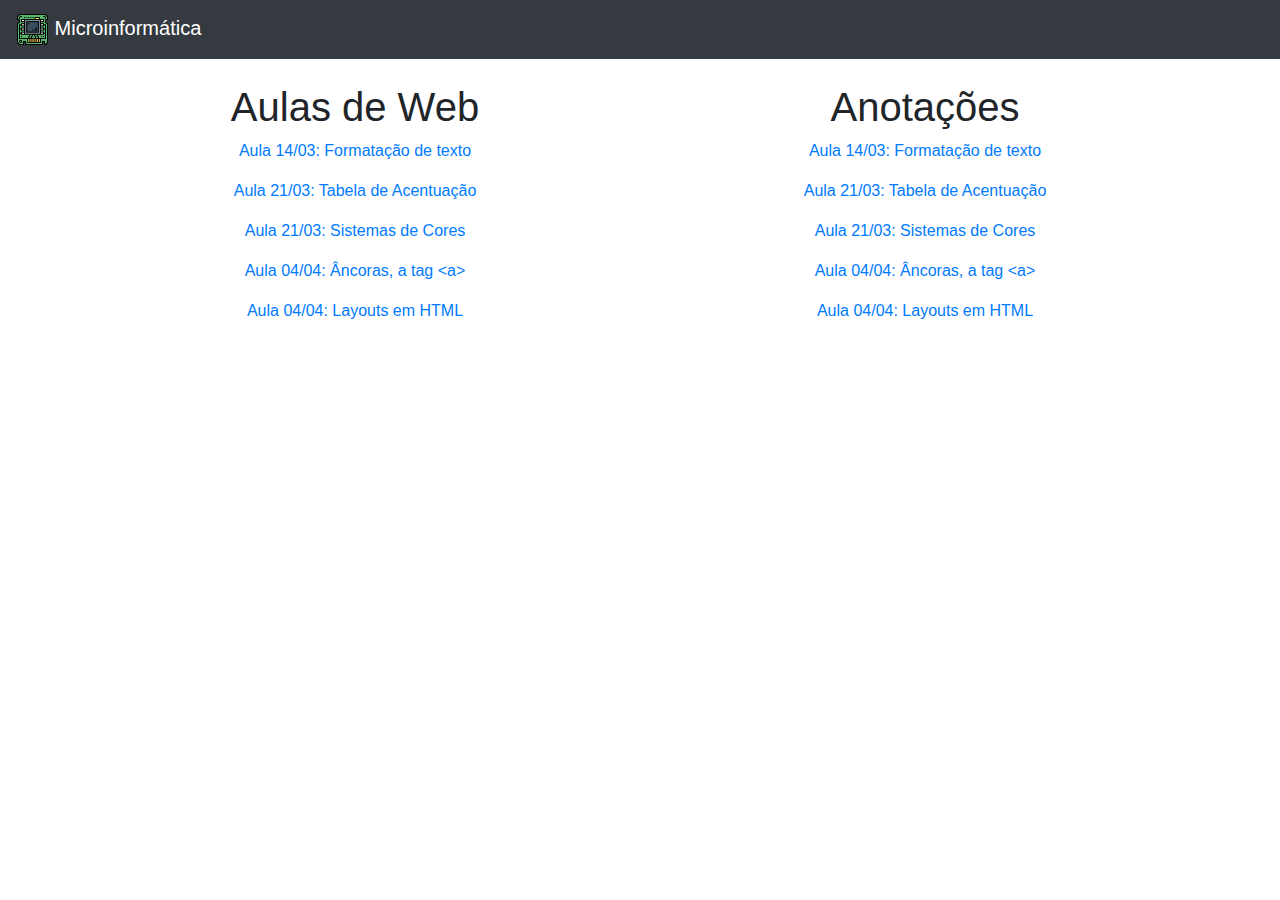
<file: index.html>
<!DOCTYPE html>
<html lang="pt-br">

<head>
    <meta charset="UTF-8">
    <meta name="viewport" content="width=device-width, initial-scale=1.0">
    <title>Central de aulas</title>
    <link rel="stylesheet" href="https://cdn.jsdelivr.net/npm/bootstrap@4.3.1/dist/css/bootstrap.min.css"
        integrity="sha384-ggOyR0iXCbMQv3Xipma34MD+dH/1fQ784/j6cY/iJTQUOhcWr7x9JvoRxT2MZw1T" crossorigin="anonymous">
    <style>
        .container {
            text-align: center;
        }
    </style>
</head>

<body>
    <nav class="navbar navbar-dark bg-dark">
        <a class="navbar-brand" href="">
            <img src="index/img/chipset.png" width="33" height="33" class="d-inline-block align-top" alt="">
            Microinformática
        </a>
    </nav>

    <div class="container">
        <div class="row">
            <div class="col-sm">
                <h1 class="mt-4">Aulas de Web</h1>
                <p><a href="2025-03-14/">Aula 14/03: Formatação de texto</a></p>
                <p><a href="2025-03-21/">Aula 21/03: Tabela de Acentuação</a></p>
                <p><a href="2025-03-28/">Aula 21/03: Sistemas de Cores</a></p>
                <p><a href="2025-04-04/">Aula 04/04: Âncoras, a tag &lt;a&gt;</a></p>
                <p><a href="2025-04-04/">Aula 04/04: Layouts em HTML</a></p>
            </div>
            <div class="col-sm">
                <h1 class="mt-4">Anotações</h1>
                <p><a href="2025-03-14/anotacoes.html">Aula 14/03: Formatação de texto</a></p>
                <p><a href="2025-03-21/anotacoes.html">Aula 21/03: Tabela de Acentuação</a></p>
                <p><a href="2025-03-28/anotacoes.html">Aula 21/03: Sistemas de Cores</a></p>
                <p><a href="">Aula 04/04: Âncoras, a tag &lt;a&gt;</a></p>
                <p><a href="2025-04-04/#layouts">Aula 04/04: Layouts em HTML</a></p>
            </div>
        </div>

    </div>




</body>

</html>
</file>
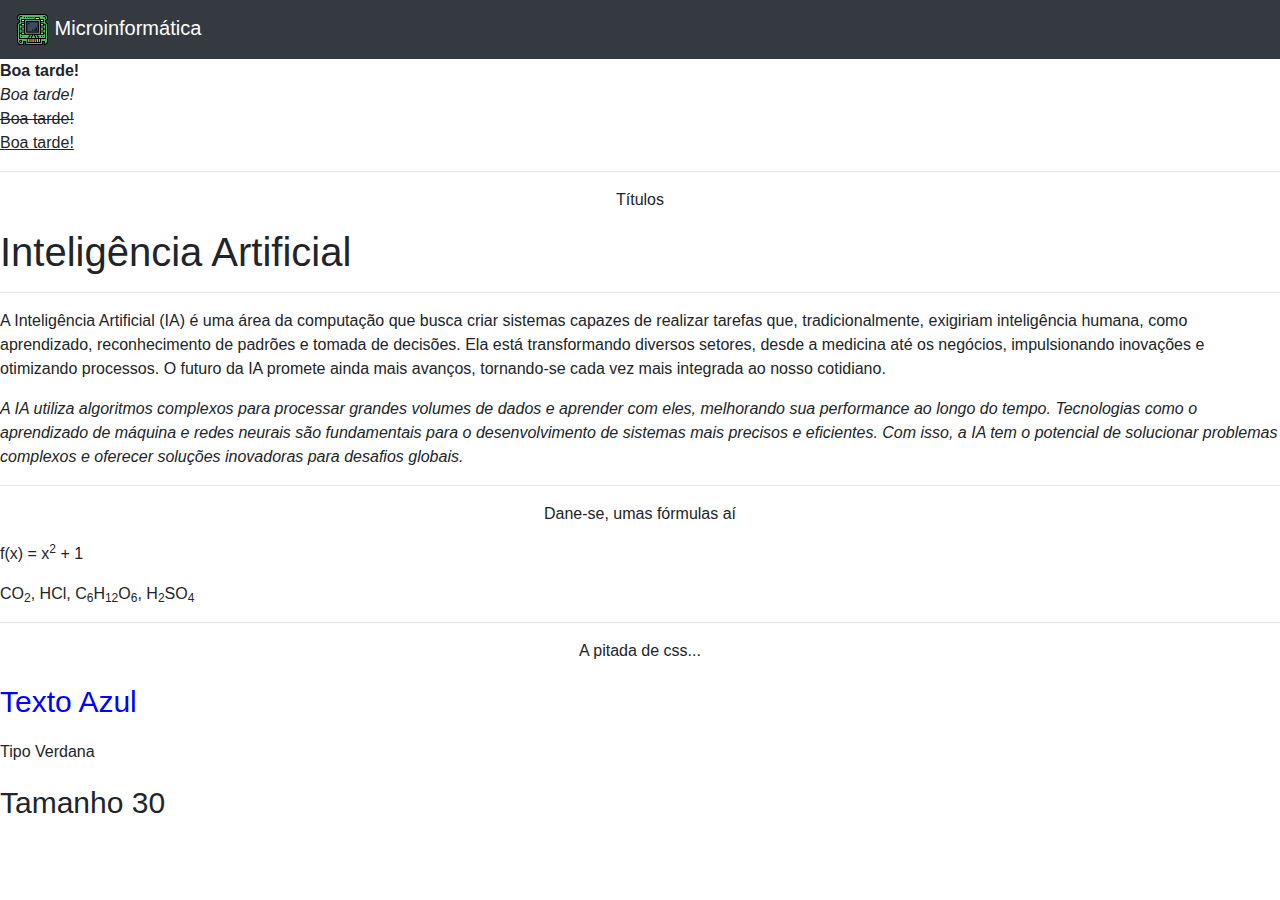
<file: 2025-03-14/index.html>
<!DOCTYPE html>
<html lang="pt-br">
    <head>
        <title>Formatacao de Texto</title>
        <link rel="stylesheet" href="css/styles.css">
        <link rel="stylesheet" href="https://cdn.jsdelivr.net/npm/bootstrap@4.3.1/dist/css/bootstrap.min.css"
        integrity="sha384-ggOyR0iXCbMQv3Xipma34MD+dH/1fQ784/j6cY/iJTQUOhcWr7x9JvoRxT2MZw1T" crossorigin="anonymous">
    </head>
    <body>
        <nav class="navbar navbar-dark bg-dark">
            <a class="navbar-brand" href="../">
                <img src="../index/img/chipset.png" width="33" height="33" class="d-inline-block align-top" alt="">
                Microinformática
            </a>
        </nav>
        <!-- Tags de formatação -->
        <b>Boa tarde!</b> <br>
        <i>Boa tarde!</i> <br>
        <s>Boa tarde!</s> <br>
        <u>Boa tarde!</u>
        <hr>

        <!-- Títulos -->
        <p class="titulo">Títulos</p>
        <h1>Inteligência Artificial</h1>
        <!-- <h2>Inteligência Artificial</h2>
        <h3>Inteligência Artificial</h3>
        <h4>Inteligência Artificial</h4>
        <h5>Inteligência Artificial</h5>
        <h6>Inteligência Artificial</h6> -->
        
        <hr>
        <!-- Parágrafos -->
        <p>
            A Inteligência Artificial (IA) é uma área da computação que busca criar sistemas capazes de realizar tarefas que, tradicionalmente, exigiriam inteligência humana, como aprendizado, reconhecimento de padrões e tomada de decisões. Ela está transformando diversos setores, desde a medicina até os negócios, impulsionando inovações e otimizando processos. O futuro da IA promete ainda mais avanços, tornando-se cada vez mais integrada ao nosso cotidiano.
        </p>

        <blockquote><i>
            A IA utiliza algoritmos complexos para processar grandes volumes de dados e aprender com eles, melhorando sua performance ao longo do tempo. Tecnologias como o aprendizado de máquina e redes neurais são fundamentais para o desenvolvimento de sistemas mais precisos e eficientes. Com isso, a IA tem o potencial de solucionar problemas complexos e oferecer soluções inovadoras para desafios globais.
        <blockquote></i>

        <!-- Este é um comentário -->

        <hr>
        
        <p class="titulo">Dane-se, umas fórmulas aí</p>
        <p>f(x) = x<sup>2</sup> + 1 </p>
        <p>CO<sub>2</sub>, HCl, C<sub>6</sub>H<sub>12</sub>O<sub>6</sub>, H<sub>2</sub>SO<sub>4</sub></p>

        <hr>

        <p class="titulo">A pitada de css...</p>
        <p style="color:blue; font-family: Arial; font-size: 30px;">Texto Azul</p>
        <p style="font-family: Verdana, Geneva, Tahoma, sans-serif;">Tipo Verdana</p>
        <p style="font-size:30px">Tamanho 30</p>

        



    </body>
</html>
</file>
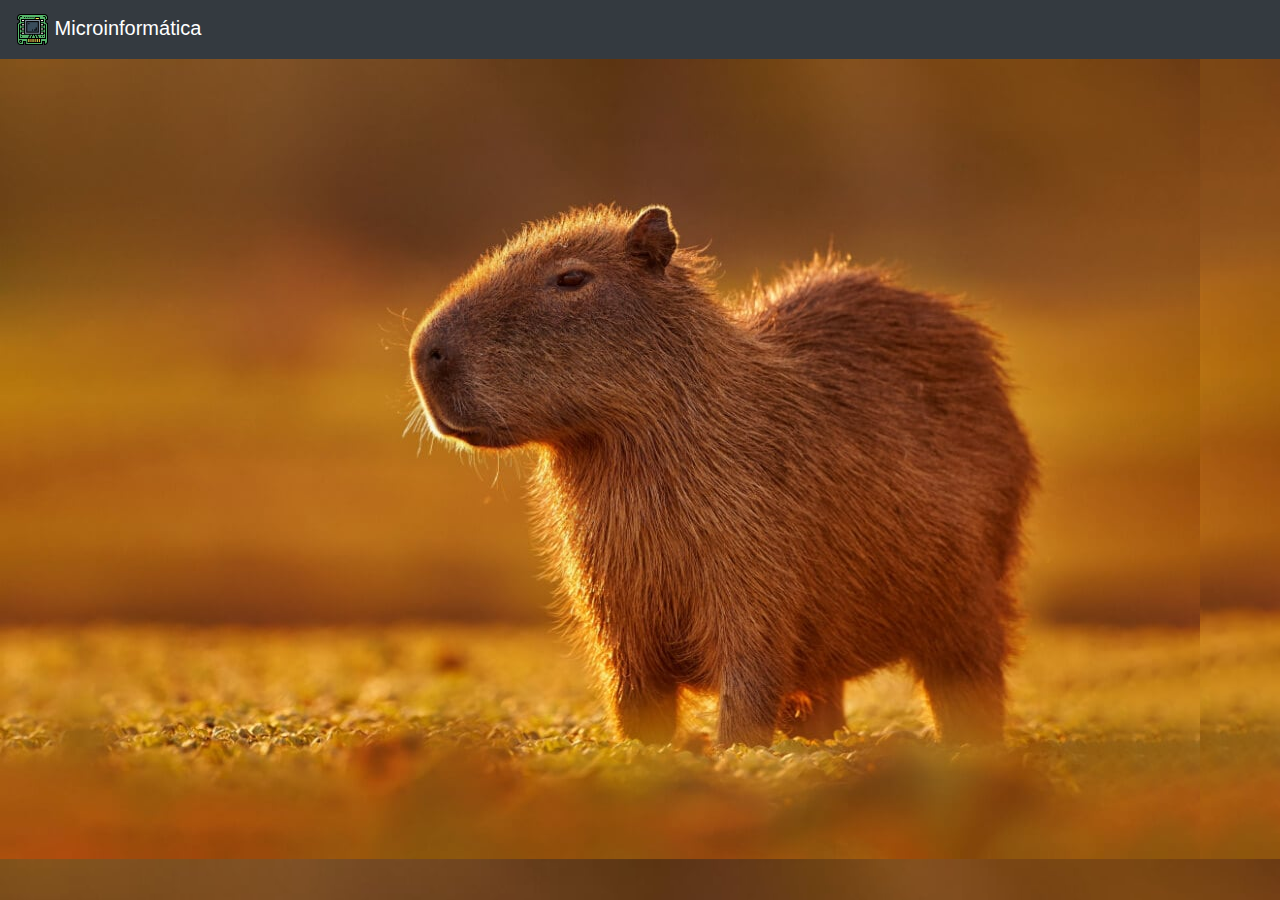
<file: 2025-03-28/index.html>
<!DOCTYPE html>
<html lang="pt-br">

<head>
    <meta charset="UTF-8">
    <meta name="viewport" content="width=device-width, initial-scale=1.0">
    <title>Sistemas de Cores</title>
    <link rel="stylesheet" href="css/styles.css">
    <link rel="stylesheet" href="https://cdn.jsdelivr.net/npm/bootstrap@4.3.1/dist/css/bootstrap.min.css"
        integrity="sha384-ggOyR0iXCbMQv3Xipma34MD+dH/1fQ784/j6cY/iJTQUOhcWr7x9JvoRxT2MZw1T" crossorigin="anonymous">
</head>

<body background="img/capibara.jpg">
    <nav class="navbar navbar-dark bg-dark">
        <a class="navbar-brand" href="../">
            <img src="../index/img/chipset.png" width="33" height="33" class="d-inline-block align-top" alt="">
            Microinformática
        </a>
    </nav>

    <div class="imagem">
        <img src="img/capibara.jpg" alt="Uma capivarinha">
    </div>
</body>

</html>
</file>
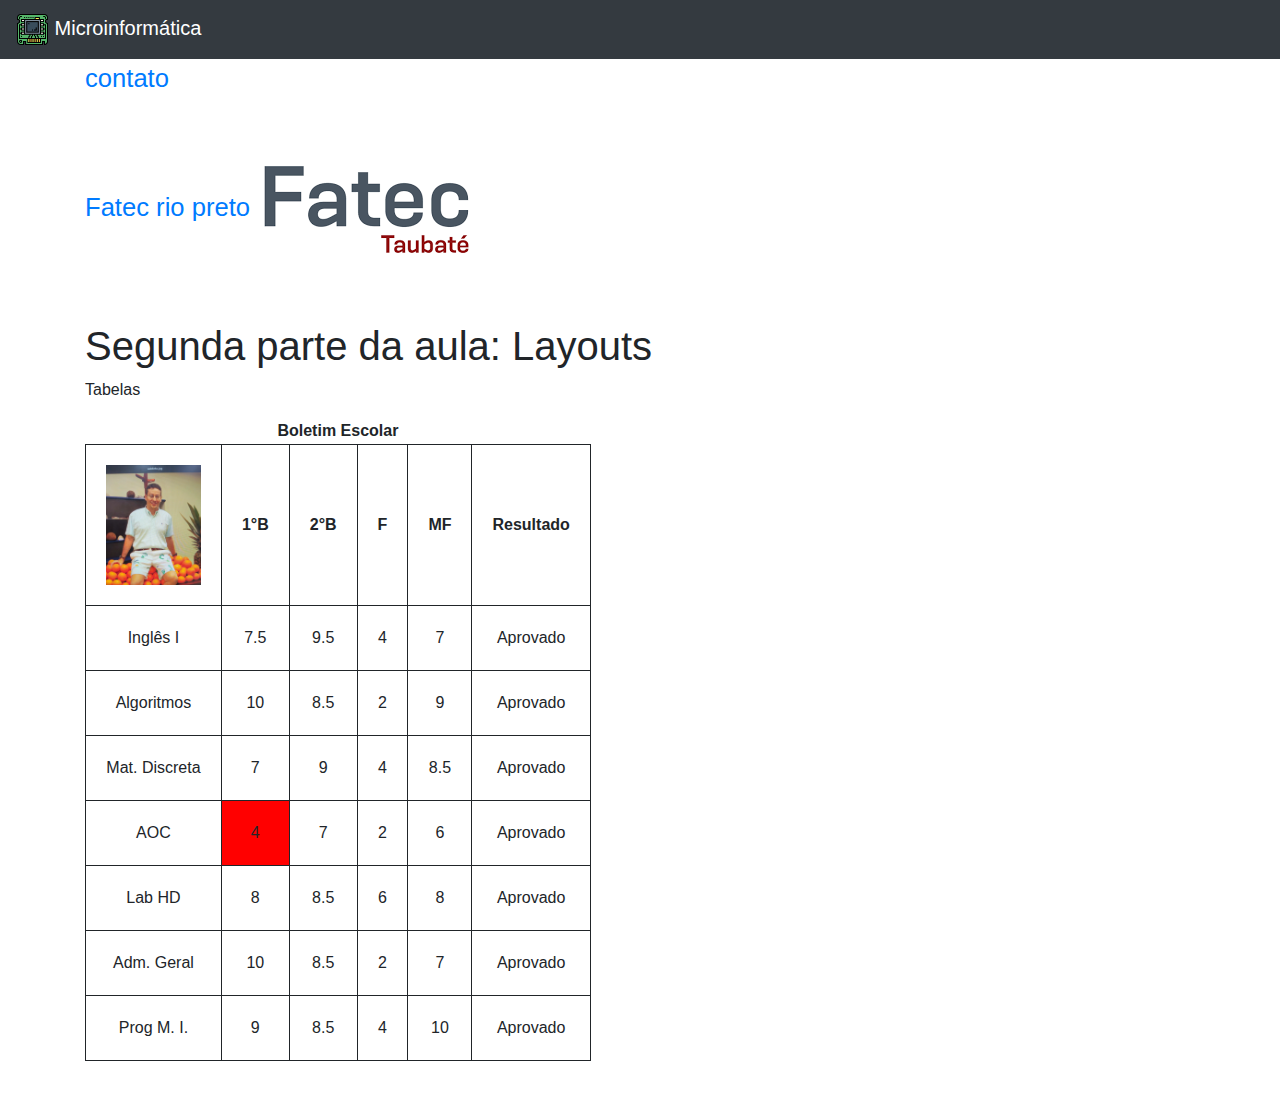
<file: 2025-04-04/index.html>
<!DOCTYPE html>
<html lang="en">

<head>
    <meta charset="UTF-8">
    <meta name="viewport" content="width=device-width, initial-scale=1.0">
    <title>"Primeiro" site</title>
    <link rel="stylesheet" href="https://cdn.jsdelivr.net/npm/bootstrap@4.3.1/dist/css/bootstrap.min.css"
        integrity="sha384-ggOyR0iXCbMQv3Xipma34MD+dH/1fQ784/j6cY/iJTQUOhcWr7x9JvoRxT2MZw1T" crossorigin="anonymous">
    <style>
        a {
            font-size: 160%;
        }

        table {
            text-align: center;
            margin-bottom: 20px;
        }

        td {
            padding: 20px;
            border: 1px solid;
        }

        .bold {
            font-weight: bold;
        }
    </style>
</head>

<body>
    <nav class="navbar navbar-dark bg-dark">
        <a class="navbar-brand" href="../">
            <img src="../index/img/chipset.png" width="33" height="33" class="d-inline-block align-top" alt="">
            Microinformática
        </a>
    </nav>
    <div class="container">
        <a href="contato.html" title="Meu outro site aqui">contato</a> <br>
        <a href="https:/www.fatecriopreto.edu.br" target="_blank">Fatec rio preto</a>
        <a href="https:/www.fatecriopreto.edu.br">
            <img src="img/fatec.png" alt="">
        </a>

        <h1 id="layouts">Segunda parte da aula: Layouts</h1>
        <p>Tabelas</p>
        <table>
            <thead>
                <th colspan="6">Boletim Escolar</th>
            </thead>
            <tbody>
                <tr class="bold">
                    <td><img src="img/waldinho.jpg" alt="" height="120px"></td>
                    <td>1°B</td>
                    <td>2°B</td>
                    <td>F</td>
                    <td>MF</td>
                    <td>Resultado</td>
                </tr>
                <tr rowspan="2">
                    <td>Inglês I</td>
                    <td>7.5</td>
                    <td>9.5</td>
                    <td>4</td>
                    <td>7</td>
                    <td>Aprovado</td>
                </tr>
                <tr>
                    <td>Algoritmos</td>
                    <td>10</td>
                    <td>8.5</td>
                    <td>2</td>
                    <td>9</td>
                    <td>Aprovado</td>
                </tr>
                <tr>
                    <td>Mat. Discreta</td>
                    <td>7</td>
                    <td>9</td>
                    <td>4</td>
                    <td>8.5</td>
                    <td>Aprovado</td>
                </tr>
                <tr>
                    <td>AOC</td>
                    <td bgcolor="red">4</td>
                    <td>7</td>
                    <td>2</td>
                    <td>6</td>
                    <td>Aprovado</td>
                </tr>
                <tr>
                    <td>Lab HD</td>
                    <td>8</td>
                    <td>8.5</td>
                    <td>6</td>
                    <td>8</td>
                    <td>Aprovado</td>
                </tr>
                <tr>
                    <td>Adm. Geral</td>
                    <td>10</td>
                    <td>8.5</td>
                    <td>2</td>
                    <td>7</td>
                    <td>Aprovado</td>
                </tr>
                <tr>
                    <td>Prog M. I.</td>
                    <td>9</td>
                    <td>8.5</td>
                    <td>4</td>
                    <td>10</td>
                    <td>Aprovado</td>
                </tr>
            </tbody>

        </table>

        <table>

        </table>
    </div>
</body>

</html>
</file>
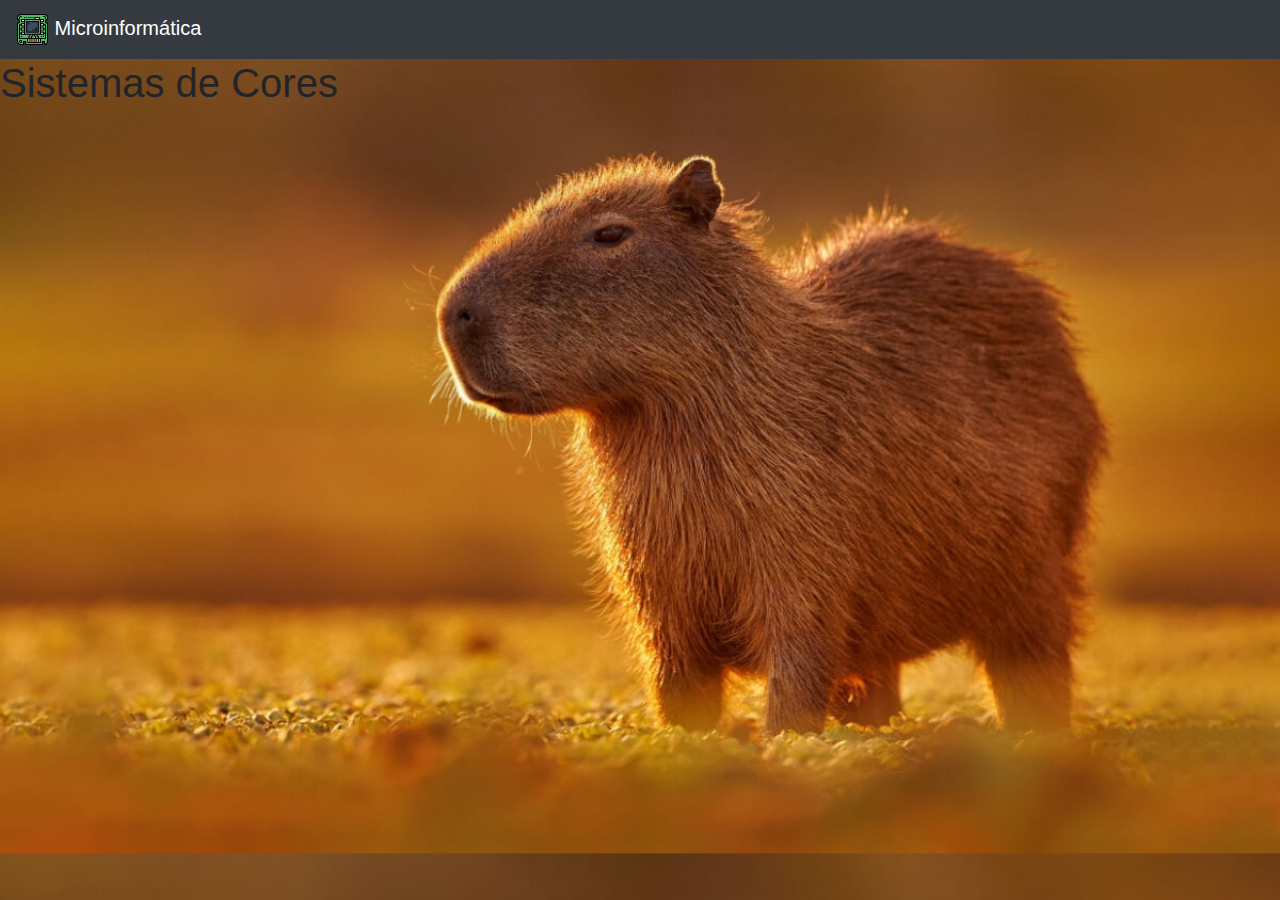
<file: 2025-03-28/anotacoes.html>
<!DOCTYPE html>
<html lang="pt-br">

<head>
    <meta charset="UTF-8">
    <meta name="viewport" content="width=device-width, initial-scale=1.0">
    <title>Sistemas de Cores</title>
    <link rel="stylesheet" href="css/styles.css">
    <link rel="stylesheet" href="https://cdn.jsdelivr.net/npm/bootstrap@4.3.1/dist/css/bootstrap.min.css"
        integrity="sha384-ggOyR0iXCbMQv3Xipma34MD+dH/1fQ784/j6cY/iJTQUOhcWr7x9JvoRxT2MZw1T" crossorigin="anonymous">
</head>

<body>
    <nav class="navbar navbar-dark bg-dark">
        <a class="navbar-brand" href="../">
            <img src="../index/img/chipset.png" width="33" height="33" class="d-inline-block align-top" alt="">
            Microinformática
        </a>
    </nav>

    <h1>Sistemas de Cores</h1>
    
</body>

</html>
</file>
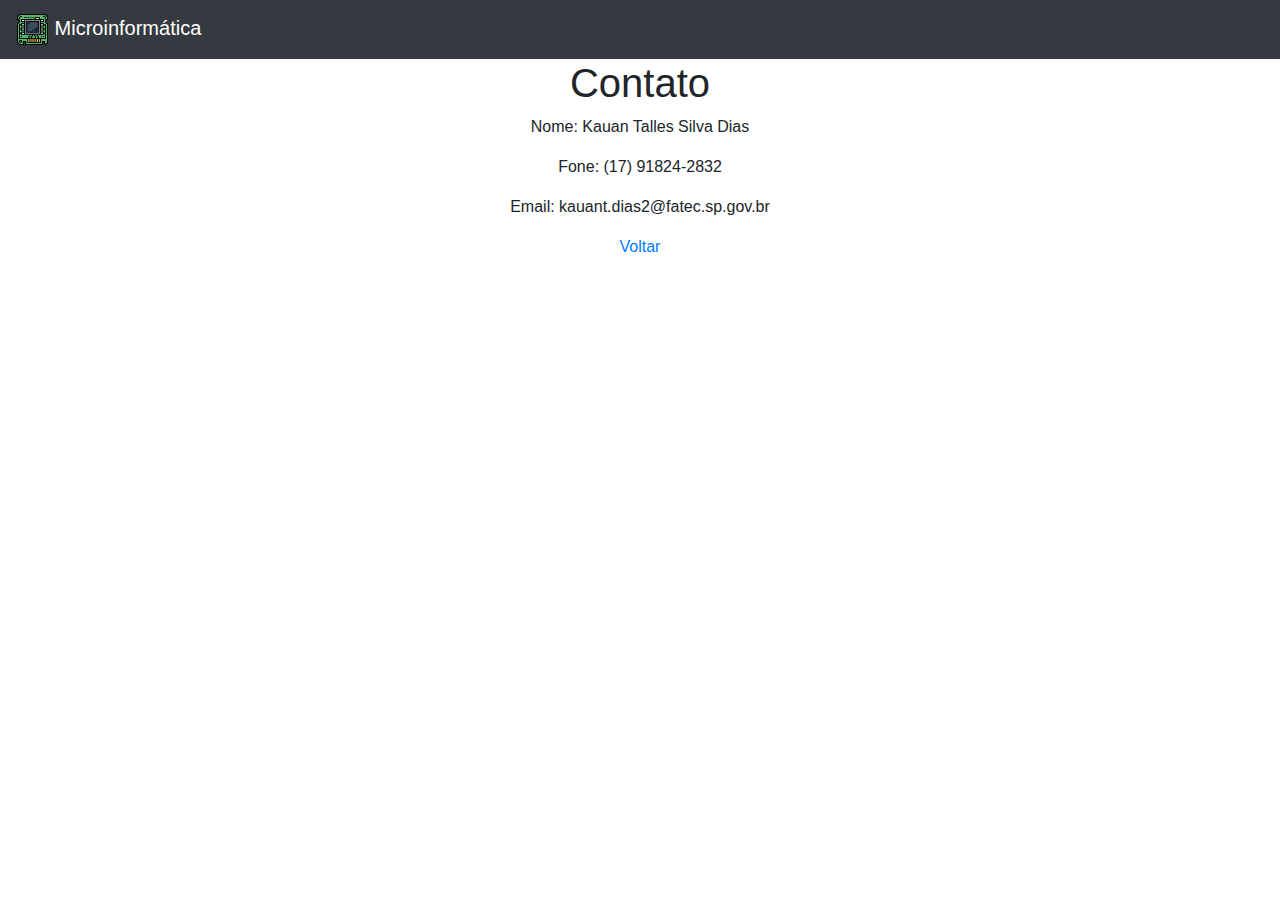
<file: 2025-04-04/contato.html>
<!DOCTYPE html>
<html lang="en">

<head>
    <meta charset="UTF-8">
    <meta name="viewport" content="width=device-width, initial-scale=1.0">
    <title>Contato</title>
    <link rel="stylesheet" href="https://cdn.jsdelivr.net/npm/bootstrap@4.3.1/dist/css/bootstrap.min.css"
        integrity="sha384-ggOyR0iXCbMQv3Xipma34MD+dH/1fQ784/j6cY/iJTQUOhcWr7x9JvoRxT2MZw1T" crossorigin="anonymous">

    <style>
        .container {
            text-align: center;
        }

        a {
            text-align: left;
        }
    </style>
</head>

<body>
    <nav class="navbar navbar-dark bg-dark">
        <a class="navbar-brand" href="#">
            <img src="../index/img/chipset.png" width="33" height="33" class="d-inline-block align-top" alt="">
            Microinformática
        </a>
    </nav>

    <div class="container">
        <h1>Contato</h1>
        <p>Nome: Kauan Talles Silva Dias</p>
        <p>Fone: (17) 91824-2832</p>
        <p>Email: kauant.dias2@fatec.sp.gov.br</p>

        <a href="index.html">Voltar</a>
    </div>
</body>

</html>
</file>
<file: 2025-03-14/css/styles.css>
body {
    font-size: 140%;
}

.titulo {
    text-align: center;
}
</file>
<file: 2025-03-28/css/styles.css>
body { 
    background-color: #ff00ff;
    background-image: url("../img/capibara.jpg");
    background-size: cover;
}

.imagem {
    
}
</file>
